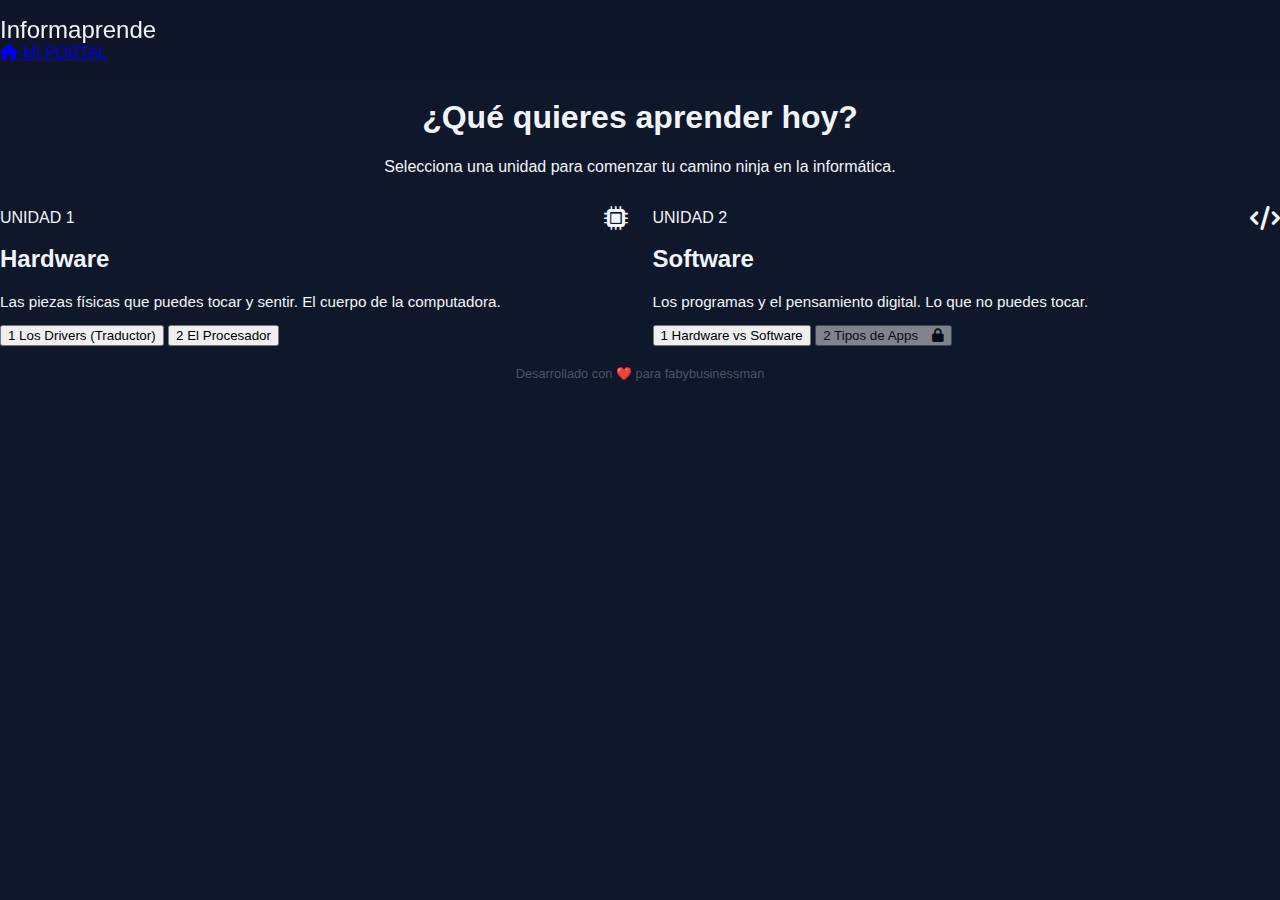
<file: index.html>
<!DOCTYPE html>
<html lang="es">
<head>
    <meta charset="UTF-8">
    <meta name="viewport" content="width=device-width, initial-scale=1.0">
    <title>Informaprende | Academia Digital</title>
    <link rel="stylesheet" href="style.css">
    <link rel="stylesheet" href="https://cdnjs.cloudflare.com/ajax/libs/font-awesome/6.0.0/css/all.min.css">
</head>
<body class="dark-theme">

    <header class="lesson-header">
        <div class="nav-content">
            <div class="tech-title" style="font-size: 1.5rem; margin-bottom: 0;">
                <span class="highlight-text">Informa</span>prende
            </div>
            <nav>
                <a href="https://fabybusinessman.github.io/Mi-Portal/" class="btn-back-styled">
                    <i class="fa-solid fa-house"></i> MI PORTAL
                </a>
            </nav>
        </div>
    </header>

    <main class="lesson-layout">
        <section class="content-card" style="text-align: center; margin-bottom: 30px;">
            <h1 class="tech-title">¿Qué quieres aprender hoy?</h1>
            <p class="text-block">Selecciona una unidad para comenzar tu camino ninja en la informática.</p>
        </section>

        <div class="units-container" style="display: grid; grid-template-columns: repeat(auto-fit, minmax(300px, 1fr)); gap: 25px;">
            
            <div class="content-card">
                <div style="display: flex; justify-content: space-between; align-items: center; margin-bottom: 15px;">
                    <span class="driver-label">UNIDAD 1</span>
                    <i class="fa-solid fa-microchip highlight-text" style="font-size: 1.5rem;"></i>
                </div>
                <h2 style="margin-top: 0;">Hardware</h2>
                <p class="text-block" style="font-size: 0.95rem;">Las piezas físicas que puedes tocar y sentir. El cuerpo de la computadora.</p>
                
                <div class="duo-options">
                    <a href="drivers.html" style="text-decoration: none;">
                        <button class="duo-btn">
                            <span class="bullet">1</span> Los Drivers (Traductor)
                        </button>
                    </a>

                    
                    <a href="procesador.html" style="text-decoration: none;">
    <button class="duo-btn">
        <span class="bullet">2</span> El Procesador
    </button>
</a>

                </div>
            </div>

            <div class="content-card">
                <div style="display: flex; justify-content: space-between; align-items: center; margin-bottom: 15px;">
                    <span class="driver-label">UNIDAD 2</span>
                    <i class="fa-solid fa-code highlight-text" style="font-size: 1.5rem;"></i>
                </div>
                <h2 style="margin-top: 0;">Software</h2>
                <p class="text-block" style="font-size: 0.95rem;">Los programas y el pensamiento digital. Lo que no puedes tocar.</p>
                
                <div class="duo-options">
                    <a href="apps-vs-so.html" style="text-decoration: none;">
                        <button class="duo-btn">
                            <span class="bullet">1</span> Hardware vs Software
                        </button>
                    </a>
                    <button class="duo-btn" style="opacity: 0.5; cursor: not-allowed;">
                        <span class="bullet">2</span> Tipos de Apps <i class="fa-solid fa-lock" style="margin-left: 10px;"></i>
                    </button>
                </div>
            </div>

        </div>
    </main>

    <footer style="text-align: center; padding: 20px; color: #475569; font-size: 0.8rem;">
        Desarrollado con ❤️ para fabybusinessman
    </footer>

</body>
</html>
</file>
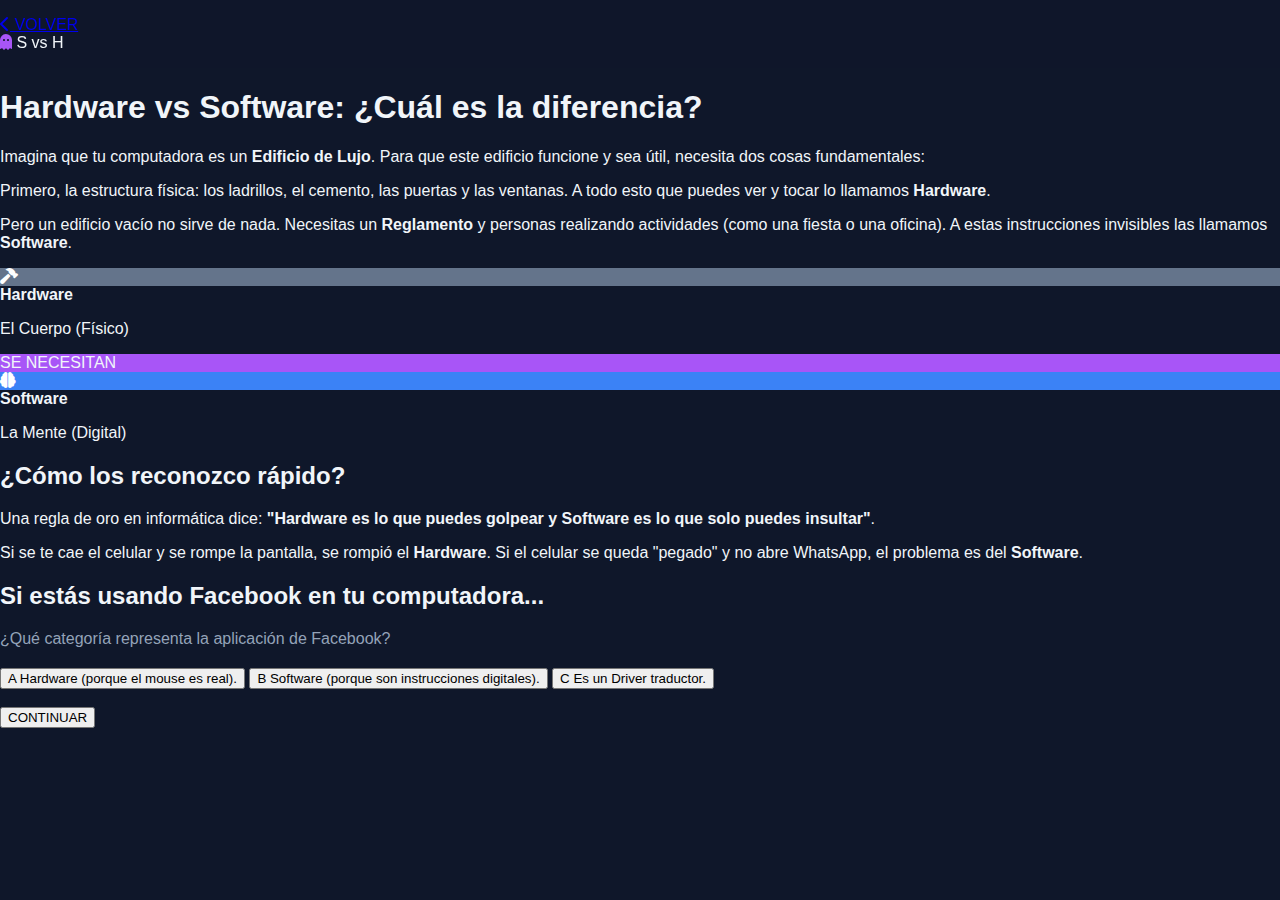
<file: apps-vs-so.html>
<!DOCTYPE html>
<html lang="es">
<head>
    <meta charset="UTF-8">
    <meta name="viewport" content="width=device-width, initial-scale=1.0">
    <title>Lección: Hardware vs Software - Informaprende</title>
    <link rel="stylesheet" href="style.css">
    <link rel="stylesheet" href="https://cdnjs.cloudflare.com/ajax/libs/font-awesome/6.0.0/css/all.min.css">
</head>
<body class="dark-theme">

    <header class="lesson-header">
        <div class="nav-content">
            <a href="index.html" class="btn-back-styled">
                <i class="fa-solid fa-chevron-left"></i> VOLVER
            </a>
            <div class="progress-container">
                <div class="progress-bar" id="progressBar" style="width: 50%;"></div>
            </div>
            <div class="stats"><i class="fa-solid fa-ghost" style="color: #a855f7;"></i> S vs H</div>
        </div>
    </header>

    <main class="lesson-layout">
        <section class="content-card">
            <h1 class="tech-title">Hardware vs Software: ¿Cuál es la diferencia?</h1>
            
            <div class="text-block">
                <p>Imagina que tu computadora es un <strong>Edificio de Lujo</strong>. Para que este edificio funcione y sea útil, necesita dos cosas fundamentales:</p>
                
                <p>Primero, la estructura física: los ladrillos, el cemento, las puertas y las ventanas. A todo esto que puedes ver y tocar lo llamamos <strong>Hardware</strong>.</p>
                
                <p>Pero un edificio vacío no sirve de nada. Necesitas un <strong>Reglamento</strong> y personas realizando actividades (como una fiesta o una oficina). A estas instrucciones invisibles las llamamos <strong>Software</strong>.</p>
            </div>

            
            <div class="infographic-wrap">
                <div class="node">
                    <div class="icon-big" style="background: #64748b; color: white;"><i class="fa-solid fa-hammer"></i></div>
                    <strong>Hardware</strong>
                    <p>El Cuerpo (Físico)</p>
                </div>
                
                <div class="connector-line-long">
                    <div class="driver-label" style="background: #a855f7; box-shadow: 0 4px 0 #7e22ce;">SE NECESITAN</div>
                    <div class="line-animated"></div>
                </div>

                <div class="node">
                    <div class="icon-big" style="background: #3b82f6; color: white;"><i class="fa-solid fa-brain"></i></div>
                    <strong>Software</strong>
                    <p>La Mente (Digital)</p>
                </div>
            </div>

            <div class="text-block">
                <h2>¿Cómo los reconozco rápido?</h2>
                <div class="highlight-box">
                    <p>Una regla de oro en informática dice: <strong>"Hardware es lo que puedes golpear y Software es lo que solo puedes insultar"</strong>.</p>
                </div>
                
                <p>Si se te cae el celular y se rompe la pantalla, se rompió el <strong>Hardware</strong>. Si el celular se queda "pegado" y no abre WhatsApp, el problema es del <strong>Software</strong>.</p>
            </div>

            <section class="duo-quiz-container">
                <h2>Si estás usando Facebook en tu computadora...</h2>
                <p style="color: #94a3b8; margin-bottom: 20px;">¿Qué categoría representa la aplicación de Facebook?</p>
                
                <div class="duo-options">
                    <button class="duo-btn" onclick="verify(this, false)">
                        <span class="bullet">A</span> Hardware (porque el mouse es real).
                    </button>
                    
                    <button class="duo-btn" onclick="verify(this, true)">
                        <span class="bullet">B</span> Software (porque son instrucciones digitales).
                    </button>
                    
                    <button class="duo-btn" onclick="verify(this, false)">
                        <span class="bullet">C</span> Es un Driver traductor.
                    </button>
                </div>
            </section>
        </section>
    </main>

    <div id="duo-footer" class="duo-footer">
        <div class="footer-inner">
            <div id="footer-icon"></div>
            <div class="footer-text">
                <h3 id="footer-title"></h3>
                <p id="footer-msg"></p>
            </div>
            <button class="btn-continue-duo" onclick="location.reload()">CONTINUAR</button>
        </div>
    </div>

    <script>
        function verify(btn, isCorrect) {
            const allBtns = document.querySelectorAll('.duo-btn');
            allBtns.forEach(b => b.style.pointerEvents = 'none');
            const footer = document.getElementById('duo-footer');
            footer.classList.add('show');

            if (isCorrect) {
                btn.classList.add('btn-correct');
                footer.classList.add('is-correct');
                document.getElementById('footer-title').innerText = "¡Excelente!";
                document.getElementById('footer-msg').innerText = "Exacto. El software no se toca, se ejecuta.";
                document.getElementById('footer-icon').innerHTML = '<i class="fa-solid fa-circle-check"></i>';
                document.getElementById('progressBar').style.width = "100%";
            } else {
                btn.classList.add('btn-incorrect');
                footer.classList.add('is-incorrect');
                document.getElementById('footer-title').innerText = "¡Casi!";
                document.getElementById('footer-msg').innerText = "Recuerda: si no puedes tocarlo con las manos, es software.";
                document.getElementById('footer-icon').innerHTML = '<i class="fa-solid fa-circle-xmark"></i>';
            }
        }
    </script>
</body>
</html>
</file>
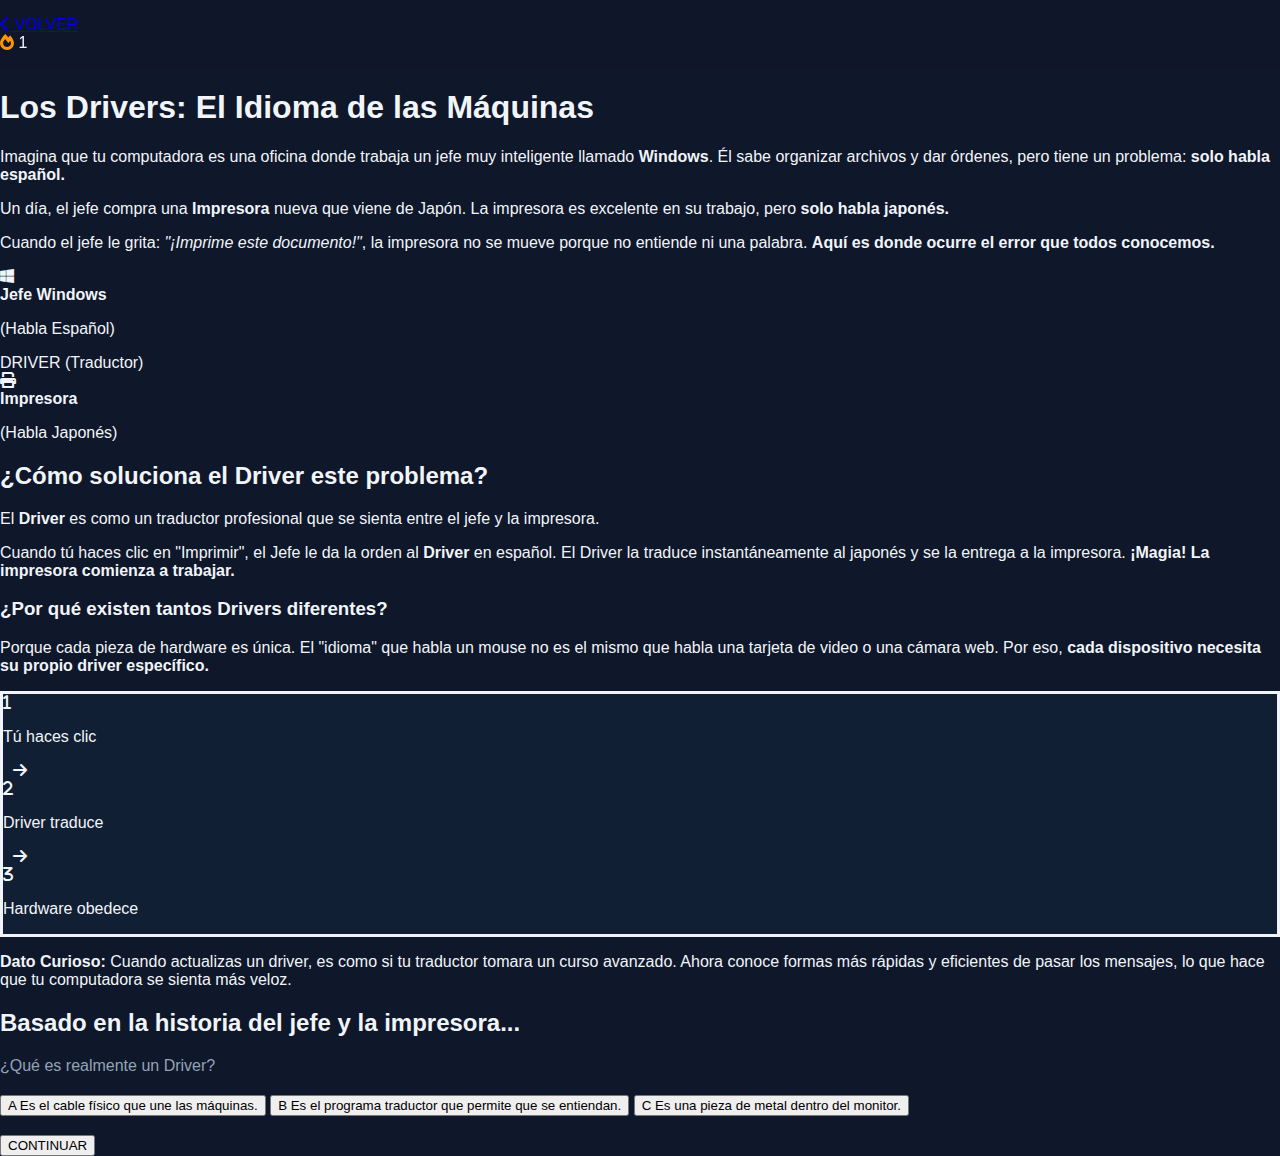
<file: drivers.html>
<!DOCTYPE html>
<html lang="es">
<head>
    <meta charset="UTF-8">
    <meta name="viewport" content="width=device-width, initial-scale=1.0">
    <title>Lección: El Traductor de la PC - Informaprende</title>
    <link rel="stylesheet" href="style.css">
    <link rel="stylesheet" href="https://cdnjs.cloudflare.com/ajax/libs/font-awesome/6.0.0/css/all.min.css">
</head>
<body class="dark-theme">

    <header class="lesson-header">
        <div class="nav-content">
            <a href="index.html" class="btn-back-styled">
                <i class="fa-solid fa-chevron-left"></i> VOLVER
            </a>
            <div class="progress-container">
                <div class="progress-bar" id="progressBar" style="width: 20%;"></div>
            </div>
            <div class="stats"><i class="fa-solid fa-fire" style="color: #ff9600;"></i> 1</div>
        </div>
    </header>

    <main class="lesson-layout">
        <section class="content-card">
            <h1 class="tech-title">Los Drivers: El Idioma de las Máquinas</h1>
            
            <div class="text-block">
                <p>Imagina que tu computadora es una oficina donde trabaja un jefe muy inteligente llamado <strong>Windows</strong>. Él sabe organizar archivos y dar órdenes, pero tiene un problema: <strong>solo habla español.</strong></p>
                
                <p>Un día, el jefe compra una <strong>Impresora</strong> nueva que viene de Japón. La impresora es excelente en su trabajo, pero <strong>solo habla japonés.</strong></p>
                
                <p>Cuando el jefe le grita: <em>"¡Imprime este documento!"</em>, la impresora no se mueve porque no entiende ni una palabra. <strong>Aquí es donde ocurre el error que todos conocemos.</strong></p>
            </div>

            <div class="infographic-wrap">
                <div class="node">
                    <div class="icon-big windows"><i class="fa-brands fa-windows"></i></div>
                    <strong>Jefe Windows</strong>
                    <p>(Habla Español)</p>
                </div>
                
                <div class="connector-line-long">
                    <div class="driver-label">DRIVER (Traductor)</div>
                    <div class="line-animated"></div>
                </div>

                <div class="node">
                    <div class="icon-big hardware"><i class="fa-solid fa-print"></i></div>
                    <strong>Impresora</strong>
                    <p>(Habla Japonés)</p>
                </div>
            </div>

            <div class="text-block">
                <h2>¿Cómo soluciona el Driver este problema?</h2>
                <p>El <strong>Driver</strong> es como un traductor profesional que se sienta entre el jefe y la impresora. </p>
                
                <div class="highlight-box">
                    <p>Cuando tú haces clic en "Imprimir", el Jefe le da la orden al <strong>Driver</strong> en español. El Driver la traduce instantáneamente al japonés y se la entrega a la impresora. <strong>¡Magia! La impresora comienza a trabajar.</strong></p>
                </div>

                <h3>¿Por qué existen tantos Drivers diferentes?</h3>
                <p>Porque cada pieza de hardware es única. El "idioma" que habla un mouse no es el mismo que habla una tarjeta de video o una cámara web. Por eso, <strong>cada dispositivo necesita su propio driver específico.</strong></p>
            </div>

            <div class="infographic-wrap" style="background: rgba(56, 189, 248, 0.05); border-style: solid;">
                <div class="node">
                    <i class="fa-solid fa-1" style="color: var(--tech-blue)"></i>
                    <p>Tú haces clic</p>
                </div>
                <div class="connector-line-long" style="margin: 0 10px;"><i class="fa-solid fa-arrow-right"></i></div>
                <div class="node">
                    <i class="fa-solid fa-2" style="color: var(--tech-blue)"></i>
                    <p>Driver traduce</p>
                </div>
                <div class="connector-line-long" style="margin: 0 10px;"><i class="fa-solid fa-arrow-right"></i></div>
                <div class="node">
                    <i class="fa-solid fa-3" style="color: var(--tech-blue)"></i>
                    <p>Hardware obedece</p>
                </div>
            </div>

            <div class="text-block">
                <p><strong>Dato Curioso:</strong> Cuando actualizas un driver, es como si tu traductor tomara un curso avanzado. Ahora conoce formas más rápidas y eficientes de pasar los mensajes, lo que hace que tu computadora se sienta más veloz.</p>
            </div>

            <section class="duo-quiz-container">
                <h2>Basado en la historia del jefe y la impresora...</h2>
                <p style="color: #94a3b8; margin-bottom: 20px;">¿Qué es realmente un Driver?</p>
                
                <div class="duo-options">
                    <button class="duo-btn" onclick="verify(this, false)">
                        <span class="bullet">A</span> Es el cable físico que une las máquinas.
                    </button>
                    
                    <button class="duo-btn" onclick="verify(this, true)">
                        <span class="bullet">B</span> Es el programa traductor que permite que se entiendan.
                    </button>
                    
                    <button class="duo-btn" onclick="verify(this, false)">
                        <span class="bullet">C</span> Es una pieza de metal dentro del monitor.
                    </button>
                </div>
            </section>
        </section>
    </main>

    <div id="duo-footer" class="duo-footer">
        <div class="footer-inner">
            <div id="footer-icon"></div>
            <div class="footer-text">
                <h3 id="footer-title"></h3>
                <p id="footer-msg"></p>
            </div>
            <button class="btn-continue-duo" onclick="location.reload()">CONTINUAR</button>
        </div>
    </div>

    <script>
        function verify(btn, isCorrect) {
            const allBtns = document.querySelectorAll('.duo-btn');
            allBtns.forEach(b => b.style.pointerEvents = 'none');
            const footer = document.getElementById('duo-footer');
            footer.classList.add('show');

            if (isCorrect) {
                btn.classList.add('btn-correct');
                footer.classList.add('is-correct');
                document.getElementById('footer-title').innerText = "¡Excelente!";
                document.getElementById('footer-msg').innerText = "¡Has dominado el idioma de los drivers!";
                document.getElementById('footer-icon').innerHTML = '<i class="fa-solid fa-circle-check"></i>';
                document.getElementById('progressBar').style.width = "100%";
            } else {
                btn.classList.add('btn-incorrect');
                footer.classList.add('is-incorrect');
                document.getElementById('footer-title').innerText = "Sigue intentando";
                document.getElementById('footer-msg').innerText = "Recuerda: El driver traduce entre el jefe y el empleado.";
                document.getElementById('footer-icon').innerHTML = '<i class="fa-solid fa-circle-xmark"></i>';
            }
        }
    </script>
</body>
</html>
</file>
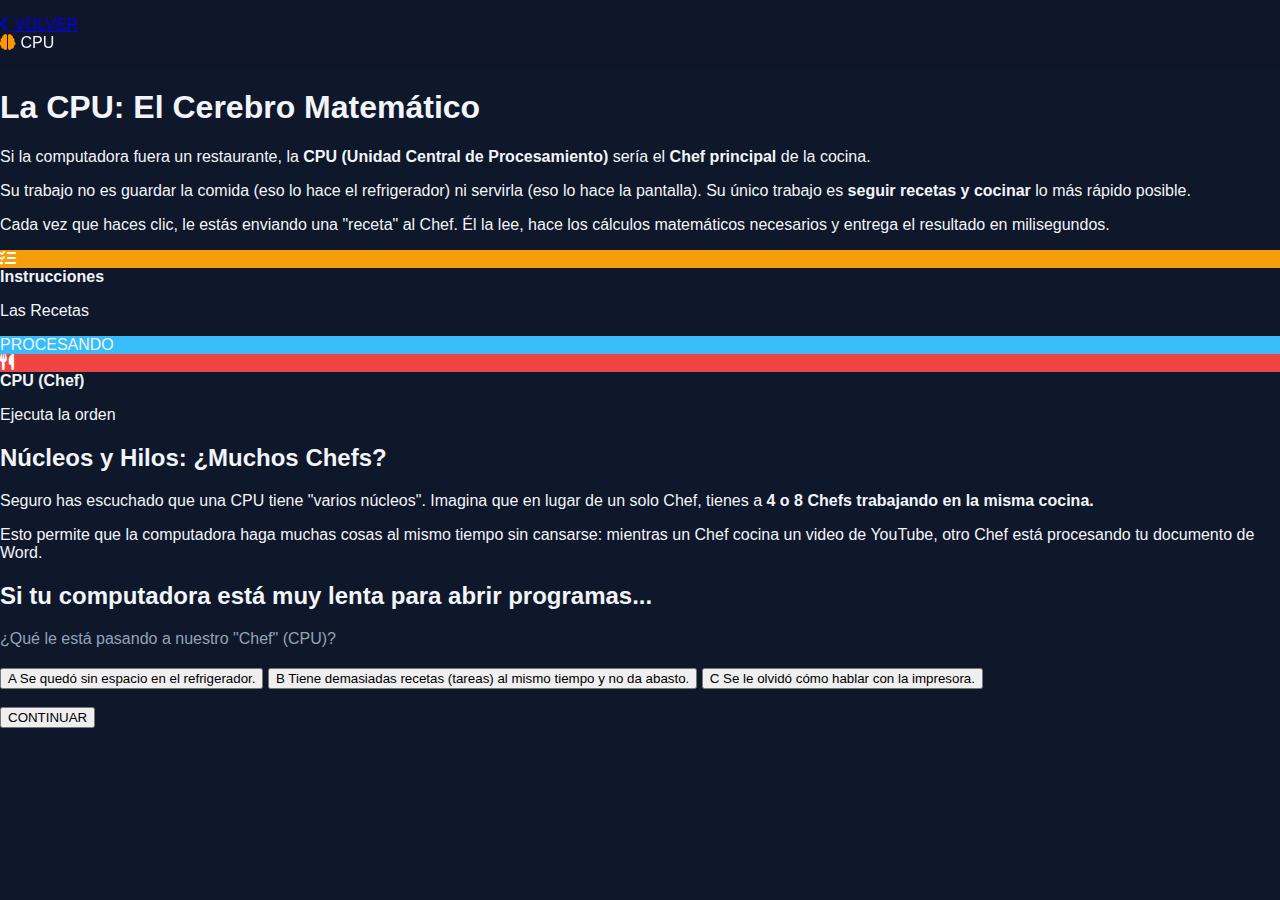
<file: procesador.html>
<!DOCTYPE html>
<html lang="es">
<head>
    <meta charset="UTF-8">
    <meta name="viewport" content="width=device-width, initial-scale=1.0">
    <title>Lección: El Procesador (CPU) - Informaprende</title>
    <link rel="stylesheet" href="style.css">
    <link rel="stylesheet" href="https://cdnjs.cloudflare.com/ajax/libs/font-awesome/6.0.0/css/all.min.css">
</head>
<body class="dark-theme">

    <header class="lesson-header">
        <div class="nav-content">
            <a href="index.html" class="btn-back-styled">
                <i class="fa-solid fa-chevron-left"></i> VOLVER
            </a>
            <div class="progress-container">
                <div class="progress-bar" id="progressBar" style="width: 40%;"></div>
            </div>
            <div class="stats"><i class="fa-solid fa-brain" style="color: #ff9600;"></i> CPU</div>
        </div>
    </header>

    <main class="lesson-layout">
        <section class="content-card">
            <h1 class="tech-title">La CPU: El Cerebro Matemático</h1>
            
            <div class="text-block">
                <p>Si la computadora fuera un restaurante, la <strong>CPU (Unidad Central de Procesamiento)</strong> sería el <strong>Chef principal</strong> de la cocina.</p>
                
                <p>Su trabajo no es guardar la comida (eso lo hace el refrigerador) ni servirla (eso lo hace la pantalla). Su único trabajo es <strong>seguir recetas y cocinar</strong> lo más rápido posible.</p>
                
                <div class="highlight-box">
                    <p>Cada vez que haces clic, le estás enviando una "receta" al Chef. Él la lee, hace los cálculos matemáticos necesarios y entrega el resultado en milisegundos.</p>
                </div>
            </div>

            <div class="infographic-wrap">
                <div class="node">
                    <div class="icon-big" style="background: #f59e0b; color: white;"><i class="fa-solid fa-list-check"></i></div>
                    <strong>Instrucciones</strong>
                    <p>Las Recetas</p>
                </div>
                
                <div class="connector-line-long">
                    <div class="driver-label" style="background: #38bdf8; box-shadow: 0 4px 0 #0284c7;">PROCESANDO</div>
                    <div class="line-animated"></div>
                </div>

                <div class="node">
                    <div class="icon-big" style="background: #ef4444; color: white;"><i class="fa-solid fa-utensils"></i></div>
                    <strong>CPU (Chef)</strong>
                    <p>Ejecuta la orden</p>
                </div>
            </div>

            <div class="text-block">
                <h2>Núcleos y Hilos: ¿Muchos Chefs?</h2>
                <p>Seguro has escuchado que una CPU tiene "varios núcleos". Imagina que en lugar de un solo Chef, tienes a <strong>4 o 8 Chefs trabajando en la misma cocina.</strong></p>
                
                <p>Esto permite que la computadora haga muchas cosas al mismo tiempo sin cansarse: mientras un Chef cocina un video de YouTube, otro Chef está procesando tu documento de Word.</p>
            </div>

            <section class="duo-quiz-container">
                <h2>Si tu computadora está muy lenta para abrir programas...</h2>
                <p style="color: #94a3b8; margin-bottom: 20px;">¿Qué le está pasando a nuestro "Chef" (CPU)?</p>
                
                <div class="duo-options">
                    <button class="duo-btn" onclick="verify(this, false)">
                        <span class="bullet">A</span> Se quedó sin espacio en el refrigerador.
                    </button>
                    
                    <button class="duo-btn" onclick="verify(this, true)">
                        <span class="bullet">B</span> Tiene demasiadas recetas (tareas) al mismo tiempo y no da abasto.
                    </button>
                    
                    <button class="duo-btn" onclick="verify(this, false)">
                        <span class="bullet">C</span> Se le olvidó cómo hablar con la impresora.
                    </button>
                </div>
            </section>
        </section>
    </main>

    <div id="duo-footer" class="duo-footer">
        <div class="footer-inner">
            <div id="footer-icon"></div>
            <div class="footer-text">
                <h3 id="footer-title"></h3>
                <p id="footer-msg"></p>
            </div>
            <button class="btn-continue-duo" onclick="location.reload()">CONTINUAR</button>
        </div>
    </div>

    <script>
        function verify(btn, isCorrect) {
            const allBtns = document.querySelectorAll('.duo-btn');
            allBtns.forEach(b => b.style.pointerEvents = 'none');
            const footer = document.getElementById('duo-footer');
            footer.classList.add('show');

            if (isCorrect) {
                btn.classList.add('btn-correct');
                footer.classList.add('is-correct');
                document.getElementById('footer-title').innerText = "¡Excelente Chef!";
                document.getElementById('footer-msg').innerText = "Exacto. Una CPU saturada es un Chef con demasiados pedidos.";
                document.getElementById('footer-icon').innerHTML = '<i class="fa-solid fa-circle-check"></i>';
                document.getElementById('progressBar').style.width = "100%";
            } else {
                btn.classList.add('btn-incorrect');
                footer.classList.add('is-incorrect');
                document.getElementById('footer-title').innerText = "Sigue practicando";
                document.getElementById('footer-msg').innerText = "Pista: La lentitud de procesamiento es un tema de trabajo, no de espacio.";
                document.getElementById('footer-icon').innerHTML = '<i class="fa-solid fa-circle-xmark"></i>';
            }
        }
    </script>
</body>
</html>
</file>
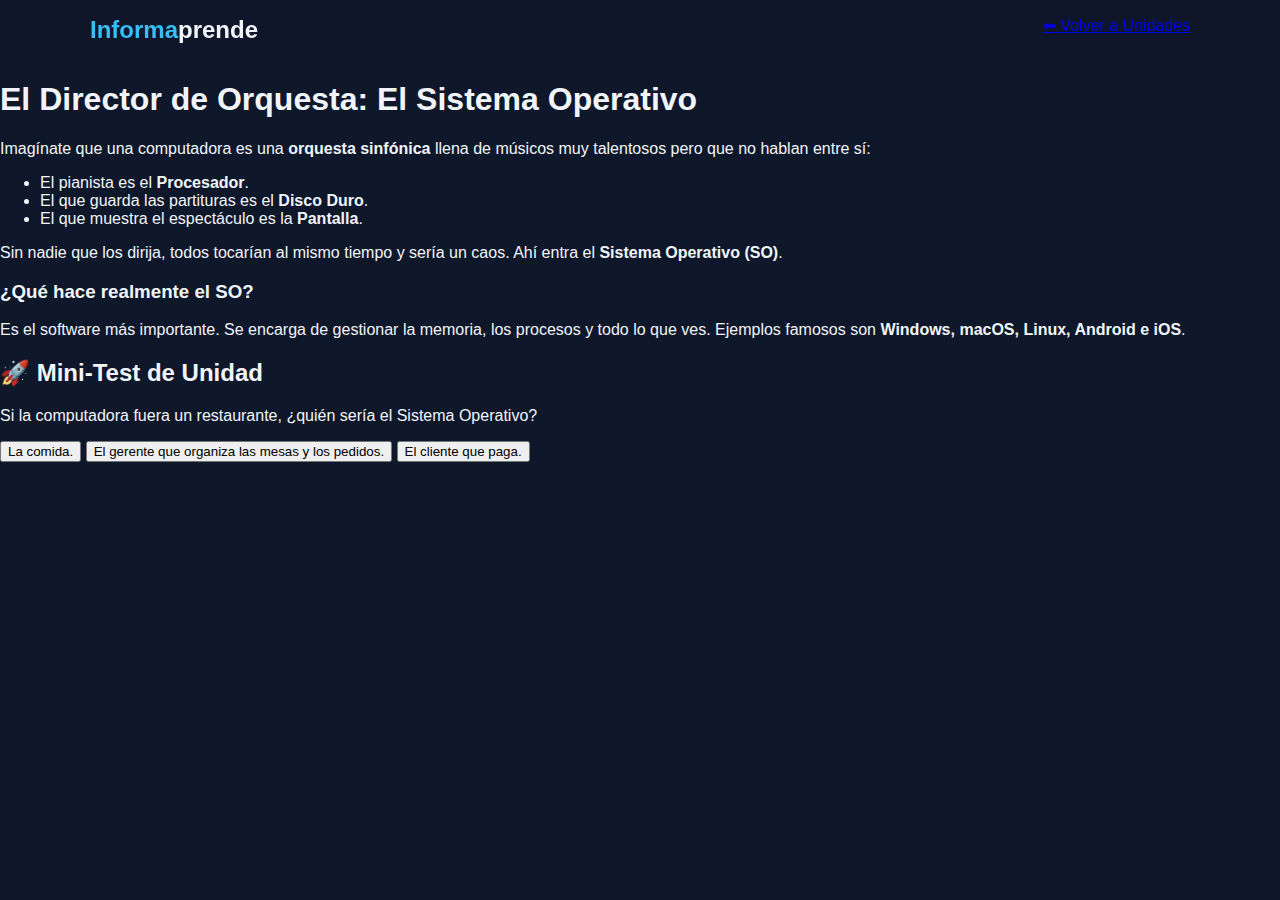
<file: que-es-so.html>
<!DOCTYPE html>
<html lang="es">
<head>
    <meta charset="UTF-8">
    <meta name="viewport" content="width=device-width, initial-scale=1.0">
    <title>Sistemas Operativos - Informaprende</title>
    <link rel="stylesheet" href="style.css">
    <link rel="stylesheet" href="https://cdnjs.cloudflare.com/ajax/libs/font-awesome/6.0.0/css/all.min.css">
</head>
<body class="dark-theme">
    <header>
        <div class="nav-container">
            <div class="logo"><span>Informa</span>prende</div>
            <nav><a href="index.html">⬅ Volver a Unidades</a></nav>
        </div>
    </header>

    <div class="lesson-container">
        <h1>El Director de Orquesta: El Sistema Operativo</h1>
        
        <section class="explanation">
            <p>Imagínate que una computadora es una <strong>orquesta sinfónica</strong> llena de músicos muy talentosos pero que no hablan entre sí:</p>
            <ul>
                <li>El pianista es el <strong>Procesador</strong>.</li>
                <li>El que guarda las partituras es el <strong>Disco Duro</strong>.</li>
                <li>El que muestra el espectáculo es la <strong>Pantalla</strong>.</li>
            </ul>
            <p>Sin nadie que los dirija, todos tocarían al mismo tiempo y sería un caos. Ahí entra el <strong>Sistema Operativo (SO)</strong>.</p>
            
            <div class="highlight-box">
                <h3>¿Qué hace realmente el SO?</h3>
                <p>Es el software más importante. Se encarga de gestionar la memoria, los procesos y todo lo que ves. Ejemplos famosos son <strong>Windows, macOS, Linux, Android e iOS</strong>.</p>
            </div>
        </section>

        <section class="quiz-section">
            <h2>🚀 Mini-Test de Unidad</h2>
            <div class="quiz-card">
                <p>Si la computadora fuera un restaurante, ¿quién sería el Sistema Operativo?</p>
                <div class="options">
                    <button class="option-btn" onclick="check(this, false)">La comida.</button>
                    <button class="option-btn" onclick="check(this, true)">El gerente que organiza las mesas y los pedidos.</button>
                    <button class="option-btn" onclick="check(this, false)">El cliente que paga.</button>
                </div>
                <div id="feedback" style="margin-top: 15px; font-weight: bold;"></div>
            </div>
        </section>
    </div>

    <script>
        function check(btn, isCorrect) {
            const feedback = document.getElementById('feedback');
            if(isCorrect) {
                btn.style.background = "#22c55e";
                feedback.innerHTML = "¡Exacto! 👏 Sin el gerente (SO), los cocineros y meseros (hardware) no sabrían qué hacer.";
                feedback.style.color = "#22c55e";
            } else {
                btn.style.background = "#ef4444";
                feedback.innerHTML = "No exactamente. 🧐 Intenta pensar quién es el que manda y organiza todo.";
                feedback.style.color = "#ef4444";
            }
        }
    </script>
</body>
</html>
</file>
<file: style.css>
:root {
    --bg-dark: #0f172a;
    --card-bg: #1e293b;
    --accent: #38bdf8;
    --text-main: #f1f5f9;
    --success: #22c55e;
}

body.dark-theme {
    background-color: var(--bg-dark);
    color: var(--text-main);
    margin: 0;
    font-family: 'Inter', sans-serif;
}

header {
    background: rgba(15, 23, 42, 0.8);
    backdrop-filter: blur(10px);
    padding: 1rem 0;
    position: sticky;
    top: 0;
    z-index: 100;
}

.nav-container {
    max-width: 1100px;
    margin: 0 auto;
    display: flex;
    justify-content: space-between;
    padding: 0 20px;
}

.logo { font-size: 1.5rem; font-weight: 800; }
.logo span { color: var(--accent); }

.hero-tech {
    padding: 80px 20px;
    text-align: center;
    background: radial-gradient(circle at center, #1e293b 0%, #0f172a 100%);
}

.grid-unidades {
    display: grid;
    grid-template-columns: repeat(auto-fit, minmax(320px, 1fr));
    gap: 30px;
    padding: 40px 20px;
    max-width: 1200px;
    margin: 0 auto;
}

.unit-card {
    background: var(--card-bg);
    border-radius: 20px;
    padding: 30px;
    border: 1px solid #334155;
    position: relative;
    transition: 0.3s;
}

.unit-card:hover {
    border-color: var(--accent);
    box-shadow: 0 0 20px rgba(56, 189, 248, 0.2);
}

.unit-badge {
    position: absolute;
    top: -15px;
    right: 20px;
    background: var(--accent);
    color: var(--bg-dark);
    padding: 5px 15px;
    border-radius: 20px;
    font-weight: bold;
    font-size: 0.8rem;
}

.icon-main { font-size: 2.5rem; color: var(--accent); margin-bottom: 20px; }

.lesson-list {
    margin-top: 20px;
    display: flex;
    flex-direction: column;
    gap: 10px;
}

.lesson-list a {
    text-decoration: none;
    color: #94a3b8;
    background: #0f172a;
    padding: 12px;
    border-radius: 10px;
    transition: 0.2s;
}

.lesson-list a:hover {
    background: var(--accent);
    color: var(--bg-dark);
}
</file>
